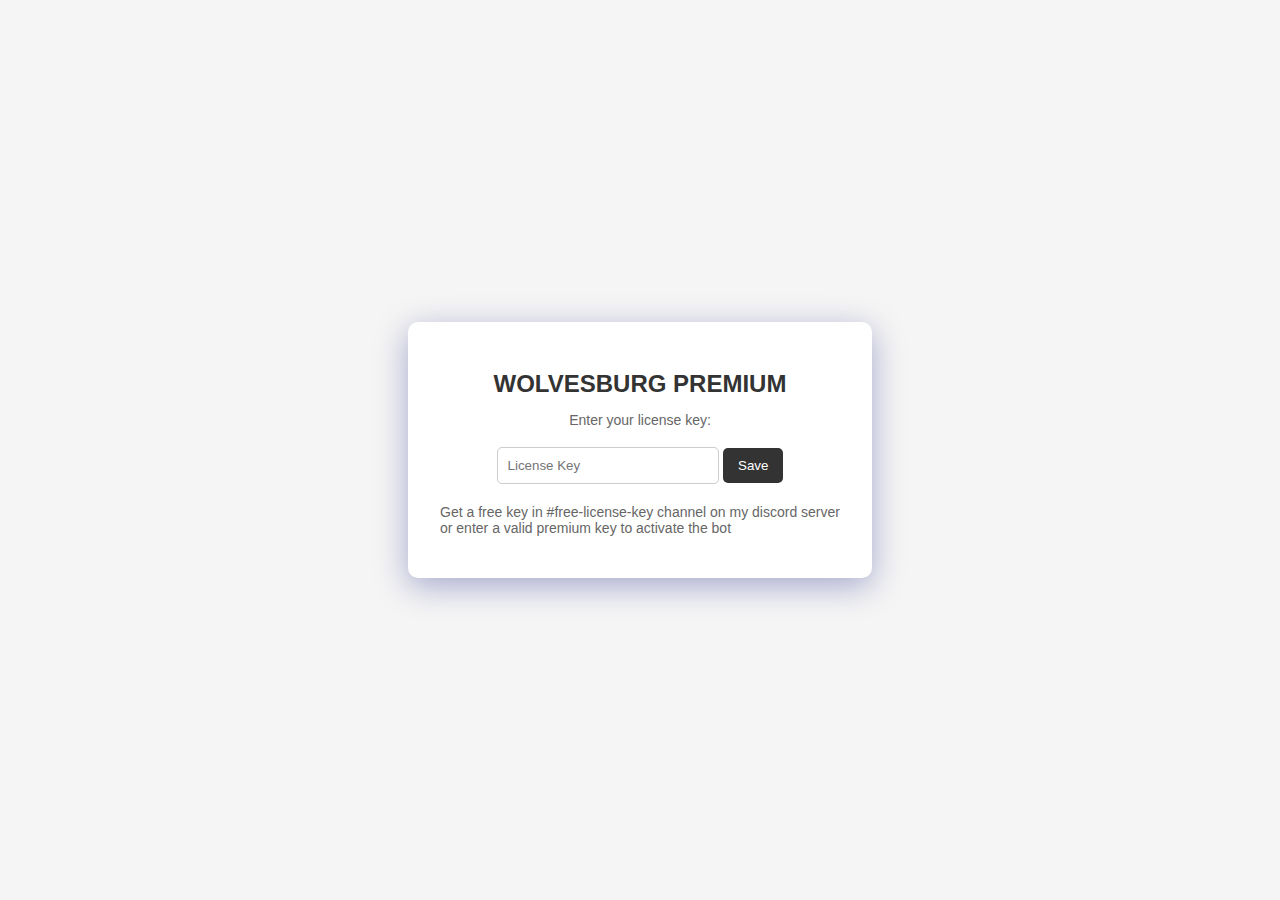
<file: wolvesburg test build/option/option.html>
<!DOCTYPE html>
<html lang="en">

<head>
    <meta charset="UTF-8">
    <meta name="viewport" content="width=device-width, initial-scale=1.0">
    <title>WOLVESBURG PREMIUM</title>
    <link rel="stylesheet" href="./option.css">
</head>

<body>
    <div class="container">
        <h1>WOLVESBURG PREMIUM</h1>
        <p>Enter your license key:</p>
        <input type="text" id="licenseKey" placeholder="License Key">
        <button id="saveButton">Save</button>
        <p id="userinfo" style="display: none;"></p>
        <p id="keyStatus" style="display: none;"></p>
        <p id="personalMessage" style="display: block;">Get a free key in #free-license-key channel on my discord server or enter a valid premium key to activate the bot</p>
    </div>
    <script src="./option.js"></script>
</body>

</html>
</file>
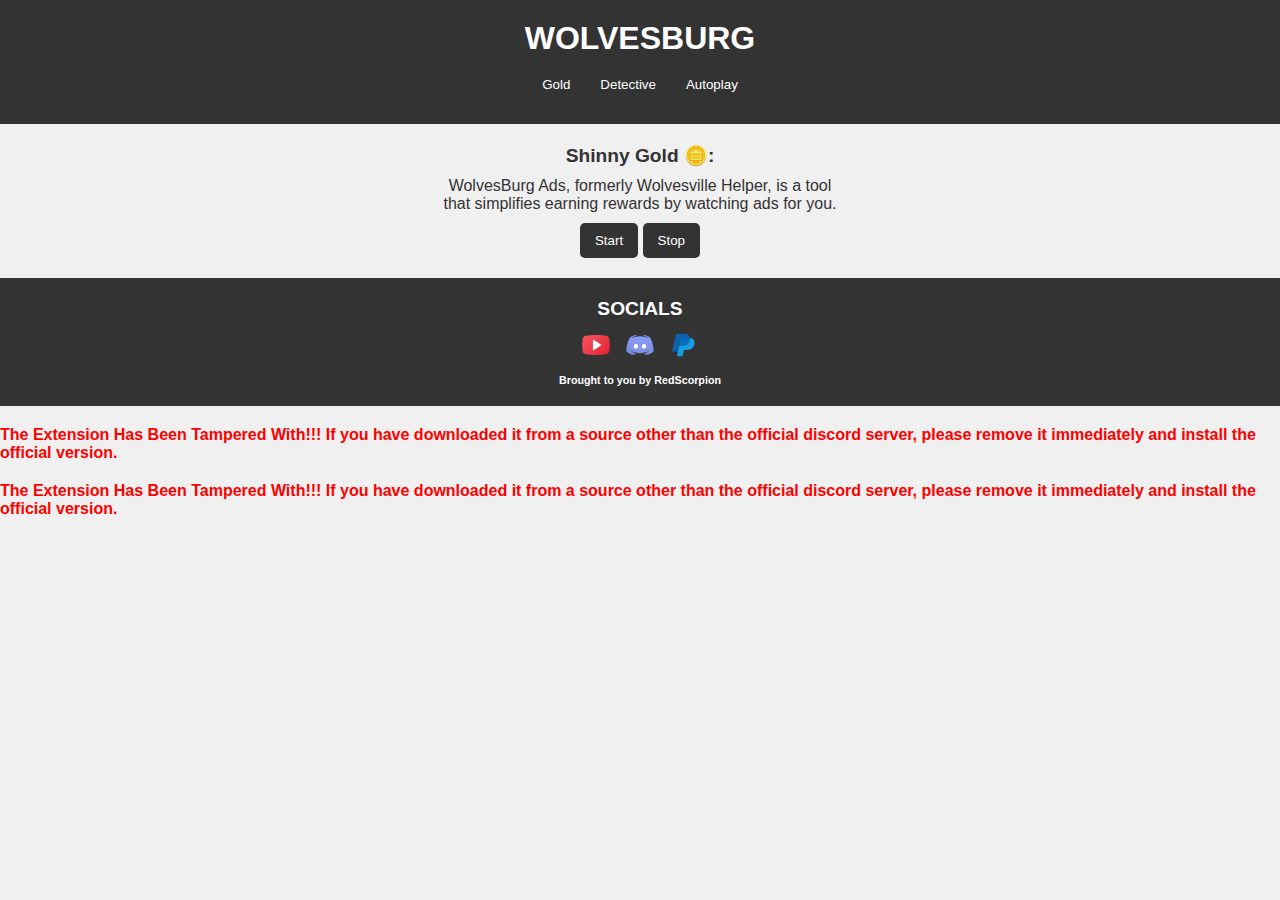
<file: wolvesburg test build/popup/popup.html>
<!DOCTYPE html>
<html lang="en">

<head>
    <meta charset="UTF-8">
    <meta name="viewport" content="width=device-width, initial-scale=1.0">
    <title>WOLVESBURG</title>
    <link rel="stylesheet" href="./popup.css">
</head>

<body>
    <header class="popup-header">
        <div class="popup-title">
            <h1>WOLVESBURG</h1>
        </div>
        <div id="popup-header-buttons">
            <button id="adButton">Gold</button>
            <button id="detButton">Detective</button>
            <button id="customButton">Autoplay</button>
        </div>
    </header>

    <section class="popup-body">
        <div class="update-available" style="display: none; width: 200px;">
            <h4 id="attention-head">Update Available</h4>
            <p id="update-text"></p>
            <button id="updateCallback1">Update</button>
            <button id="updateCallback2">Update</button>
        </div>
        <div class="update-check" style="display: none;">
            <p>Checking for update...</p>
        </div>
        <div class="popup-ad-controls">
            <h4>Shinny Gold 🪙:</h4>
            <p>WolvesBurg Ads, formerly Wolvesville Helper, is a tool that simplifies earning rewards by watching ads
                for you.</p>

            <!-- <div class="acontainer">
                <p>Gold:</p>
                <div class="text-item">
                    <span>Initial:</span>
                    <input type="text" class="initial-input" disabled>
                </div>
                <div class="text-item">
                    <span>Earned:</span>
                    <input type="text" class="earned-input" disabled>
                </div>
                <div class="text-item">
                    <span>Total:</span>
                    <input type="text" class="total-input" disabled>
                </div>
                <p>Rose:</p>
                <div class="text-item">
                    <span>Initial:</span>
                    <input type="text" class="initial-input" disabled>
                </div>
                <div class="text-item">
                    <span>Earned:</span>
                    <input type="text" class="earned-input" disabled>
                </div>
                <div class="text-item">
                    <span>Total:</span>
                    <input type="text" class="total-input" disabled>
                </div>
                <p>Spins:</p>
                <div class="text-item">
                    <span>Total:</span>
                    <input type="text" class="total-input" disabled>
                </div>
            </div> -->

            <button id="startButton">Start</button>
            <button id="stopButton">Stop</button>
            <br>
            <!-- <button id="test123">Click Me</button> -->
        </div>

        <div class="popup-chat-controls" style="display: none;">
            <h4>Watchful Eyes 👀:</h4>
            <p>Isolates the messages of each player.</p>
            <div>
                <input type="number" id="avatarSlotNumber" class="firstInputFeild" min="1" max="16"
                    placeholder="Enter Numbers 1 to 16">
                <br>
                <button id="messagesButtonDetective" style="padding-left: 10px; padding-right: 10px">Messages</button>
                <button id="mentionsButtonDetective" style="padding-left: 10px; padding-right: 10px">Mentions</button>
                <button id="resetButtonDetective" style="padding-left: 10px; padding-right: 10px">Reset</button>
            </div>
            <br>
            <p>For information roles (Seer, Aura... etc).</p>
            <div>
                <input type="text" id="avatarSlotNumber" class="secondInputFeild" min="1" max="16"
                    placeholder="Silent Players appear here" disabled>
                <input type="text" id="avatarSlotNumber" class="thirdInputFeild" min="1" max="16"
                    placeholder="Unmentioned Players appear here" disabled>
                <button id="silentUnmentionedPlayers">Target Silent/Unmentioned Players</button>
                <!-- <button id="noMentionsButtonDetective">Unmentioned</button> -->
            </div>
            <!-- <button id="detective-dialog-add">Show</button>
            <button id="detective-dialog-remove">Hide</button> -->
        </div>

        <div class="popup-autoplay-controls" style="display: none;">
            <h4>I Just Want Exp 🥹:</h4>
            <p>Automatically plays the game <br> for you in custom games. <br> </p>

            <input type="radio" id="autoPlaySolo" name="autoPlayControl" value="autoPlaySolo" disabled>
            <label for="autoPlaySolo">Requires you to own custom games (Recommanded)</label><br>

            <input type="radio" id="autoPlayMulti" name="autoPlayControl" value="autoPlayMulti" disabled>
            <label for="autoPlayMulti">Does not require you to own custom games (Experiemental)</label><br>

            <button id="autoplayButton">COMING SOON</button>
        </div>
    </section>

    
    
    <footer class="popup-footer">
        <h4>SOCIALS</h4>
        <div class="popup-footer-socials">
            <img id="youtube-icon" src="../images/popup/socials/youtube.svg" alt="youtube icon">
            <img id="discord-icon" src="../images/popup/socials/discord.svg" alt="Discord Icon">
            <img id="paypal-icon" src="../images/popup/socials/paypal.svg" alt="PayPal Icon">
        </div>
        <h6>Brought to you by RedScorpion</h6>
    </footer>
    
    <section class="popup-activate">
        <div class="popup-activate-text" style="display: none;">
            <h4 style="margin-bottom: 0px">Activation Required!</h4>
            <p>Click here to activate for free</p>
        </div>
    </section>

    <script src="./popup.js"></script>
    <script src="../contentscripts/notifications/notification.js" type="module"></script>
    <!-- <script src="../contentscripts/behindTheScenes/core.js" type="module"></script>
    <script src="../contentscripts/behindTheScenes/manual.js" type="module"></script> -->

</body>

</html>
</file>
<file: wolvesburg test build/option/option.css>
body,
html {
    height: 100%;
    font-family: 'Segoe UI', Tahoma, Geneva, Verdana, sans-serif;
    display: flex;
    justify-content: center;
    align-items: center;
    text-align: center;
    background-color: #f5f5f5;
    /* Added a light background color */
    color: #333;
    /* Added a dark text color */
}

.container {
    text-align: center;
    width: 100%;
    max-width: 400px;
    padding: 2rem;
    border-radius: 10px;
    box-shadow: 0 8px 32px 0 rgba(31, 38, 135, 0.37);
    transition: all 0.3s ease;
    background-color: #fff;
    /* Added a white background color to the container */
}

.container h1 {
    font-size: 24px;
    margin-bottom: 10px;
    color: #333;
    /* Added a dark color for the heading */
}

.container p {
    font-size: 14px;
    /* Reduced the font size of the paragraphs */
    margin-bottom: 10px;
    color: #666;
    /* Added a gray color for the paragraphs */
}

.container input[type="text"] {
    width: 200px;
    padding: 10px;
    margin-bottom: 10px;
    border-radius: 5px;
    border: 1px solid #ccc;
}

.container button {
    background-color: #333;
    color: #fff;
    padding: 10px 15px;
    margin-top: 10px;
    cursor: pointer;
    border: none;
    border-radius: 5px;
}

.container button:hover {
    transform: scale(1.09);
}

/* Align paragraphs after the input field to the right */
#keyStatus,
#userinfo,
#personalMessage {
    text-align: left;
    margin-top: 10px;
    /* Added a top margin for better spacing */
}
</file>
<file: wolvesburg test build/popup/popup.css>
/* Reset some default styles */
* {
    margin: 0;
    padding: 0;
    box-sizing: border-box;
}

/* Global styles */
body {
    font-family: 'Arial', sans-serif;
    background-color: #f0f0f0;
    color: #333;
}

/* Header styles */
.popup-header {
    text-align: center;
    padding: 20px;
    background-color: #333;
    color: #fff;
}

.popup-title h1 {
    font-size: 2em;
}

/* Body styles */
.popup-body {
    padding: 20px;
    text-align: center;
}

.update-available,
.update-check {
    z-index: 1;
    position: absolute;
    top: 50%;
    left: 50%;
    transform: translate(-50%, -50%);
    background-color: white;
    padding: 20px;
    border-radius: 10px;
    box-shadow: 0 0 10px rgba(0, 0, 0, 1);
    width: fit-content;
    height: fit-content;
    color: black;
    transition: all 0.5s ease;
    transition-delay: 0.5s;
    transition-property: opacity;
    opacity: 1;
}

/* 
.update-available button */

.popup-ad-controls {
    max-width: 400px;
    margin: 0 auto;
}

#avatarSlotNumber {
    width: 100%;
    height: 30px;
    margin-top: 3px;
    /* margin-bottom: 10px; */
    text-align: center;
    border-radius: 5px;
    border: 1px solid #000;
    /* padding: 5px; */
    /* font-size: 16px; */
    /* font-weight: bold; */
    color: #000;
    background-color: #fff;
}

#detective-buttons-id {
    border: 1px solid black;
    border-radius: 10px;
    padding: 5px;
    margin-top: 10px;

}

h4 {
    font-size: 1.2em;
    margin-bottom: 10px;
}

input[type="radio"] {
    margin-right: 5px;
    cursor: pointer;
}

button {
    background-color: #333;
    color: #fff;
    padding: 10px 15px;
    margin-top: 10px;
    cursor: pointer;
    border: none;
    border-radius: 5px;
}

button:hover {
    transform: scale(1.09);
    transition: transform 0.3s ease-in-out;
}


#adButton,
#detButton,
#customButton {
    background-color: transparent;
    color: #ffffff;
    padding: 10px 15px;
    margin-top: 10px;
    cursor: pointer;
    border: none;
    border-bottom: 2px solid transparent;
    border-radius: 5px 5px 0 0;
    transition: border-bottom-color 0.3s ease-in-out, color 0.3s ease-in-out;

}



#adButton:hover,
#detButton:hover,
#customButton:hover {
    border-bottom-color: #ffffff;
}

#popup-header-buttons {
    display: flex;
    justify-content: center;
}

.popup-activate {
    text-align: center;
    /* padding-top: 1px;
    padding-bottom: 1px; */
    /* background-color: #ff0000; */
    /* color: #fff; */
}

.popup-activate-text {
    text-align: center;
    /* padding-top: 1px;
    padding-bottom: 1px; */
    background-color: #ff0000;
    color: #fff;
    /* font-size: 1.2em; */
    cursor: pointer;
    margin: 0;
}

/* Footer styles */
.popup-footer {
    text-align: center;
    padding: 20px;
    background-color: #333;
    color: #fff;
}

.popup-footer h4 {
    font-size: 1.2em;
}

.popup-footer h6 {
    margin-top: 10px;
}

/* Social icons styles */
.popup-footer-socials img {
    width: 30px;
    margin: 0 5px;
    transition: transform 0.3s ease-in-out;
}

.popup-footer-socials img:hover {
    transform: scale(1.2);
    cursor: pointer;
}

/* Animations */
@keyframes fadeIn {
    from {
        opacity: 0;
    }

    to {
        opacity: 1;
    }
}

/* Apply animations to specific elements */
.popup-title h1,
.popup-ad-controls,
.popup-chat-controls,
.popup-autoplay-controls,
.popup-footer-socials,
.popup-footer h6 {
    animation: fadeIn 1s ease-out;
}

/* Media query for responsiveness */
@media (max-width: 600px) {
    .popup-ad-controls {
        max-width: 100%;
    }

    #popup-header-buttons {
        flex-direction: row;
        align-items: center;
    }
}

.gold-container {
    text-align: center;
    margin-top: 20px;
}

.gold-title {
    font-size: 24px;
    margin-bottom: 10px;
}

.gold-item {
    display: inline-block;
    margin-right: 20px;
}

.gold-display-box {
    width: 100px;
    height: 30px;
    border: 1px solid black;
    margin-top: 10px;
    display: inline-block;
}

.acontainer {
    display: flex;
    flex-direction: row;
    flex-wrap: wrap;
    align-items: center;
    border: 1px solid black;
    border-radius: 5px;
    margin-top: 10px;
    padding: 5px;
}

.text-item {
    margin-right: 20px;
    margin-bottom: 20px;
}

.text-item span {
    display: block;
}

.text-item input[type="text"] {
    width: 35px;
    border-radius: 5px;
}
</file>
